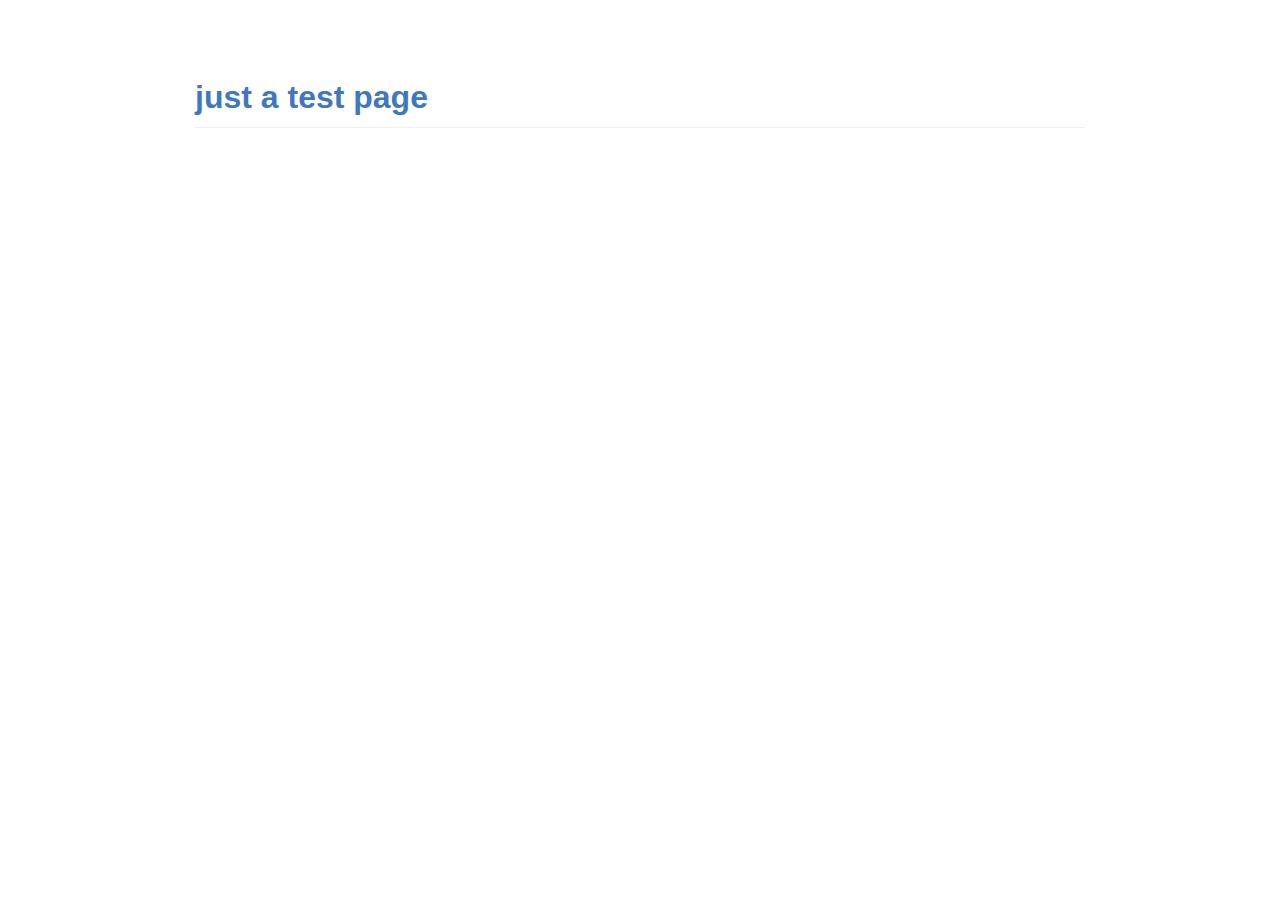
<file: index.html>
<!DOCTYPE html PUBLIC "-//W3C//DTD XHTML 1.0 Transitional//EN" "http://www.w3.org/TR/xhtml1/DTD/xhtml1-transitional.dtd">
<html xmlns="http://www.w3.org/1999/xhtml">
<head>
  <meta http-equiv="Content-Type" content="text/html; charset=utf-8" />
  <meta http-equiv="Content-Style-Type" content="text/css" />
  <meta name="generator" content="pandoc" />
  <title></title>
  <style type="text/css">code{white-space: pre;}</style>
  <link rel="stylesheet" href="style.css" type="text/css" />
</head>
<body>
<article class="markdown-body">
<style>
    .markdown-body {
        box-sizing: border-box;
        min-width: 200px;
        max-width: 980px;
        margin: 0 auto;
        padding: 45px;
    }
</style>
<h1 id="just-a-test-page"><a href="tmp.html">just a test page</a></h1>
</article>
</body>
</html>
</file>
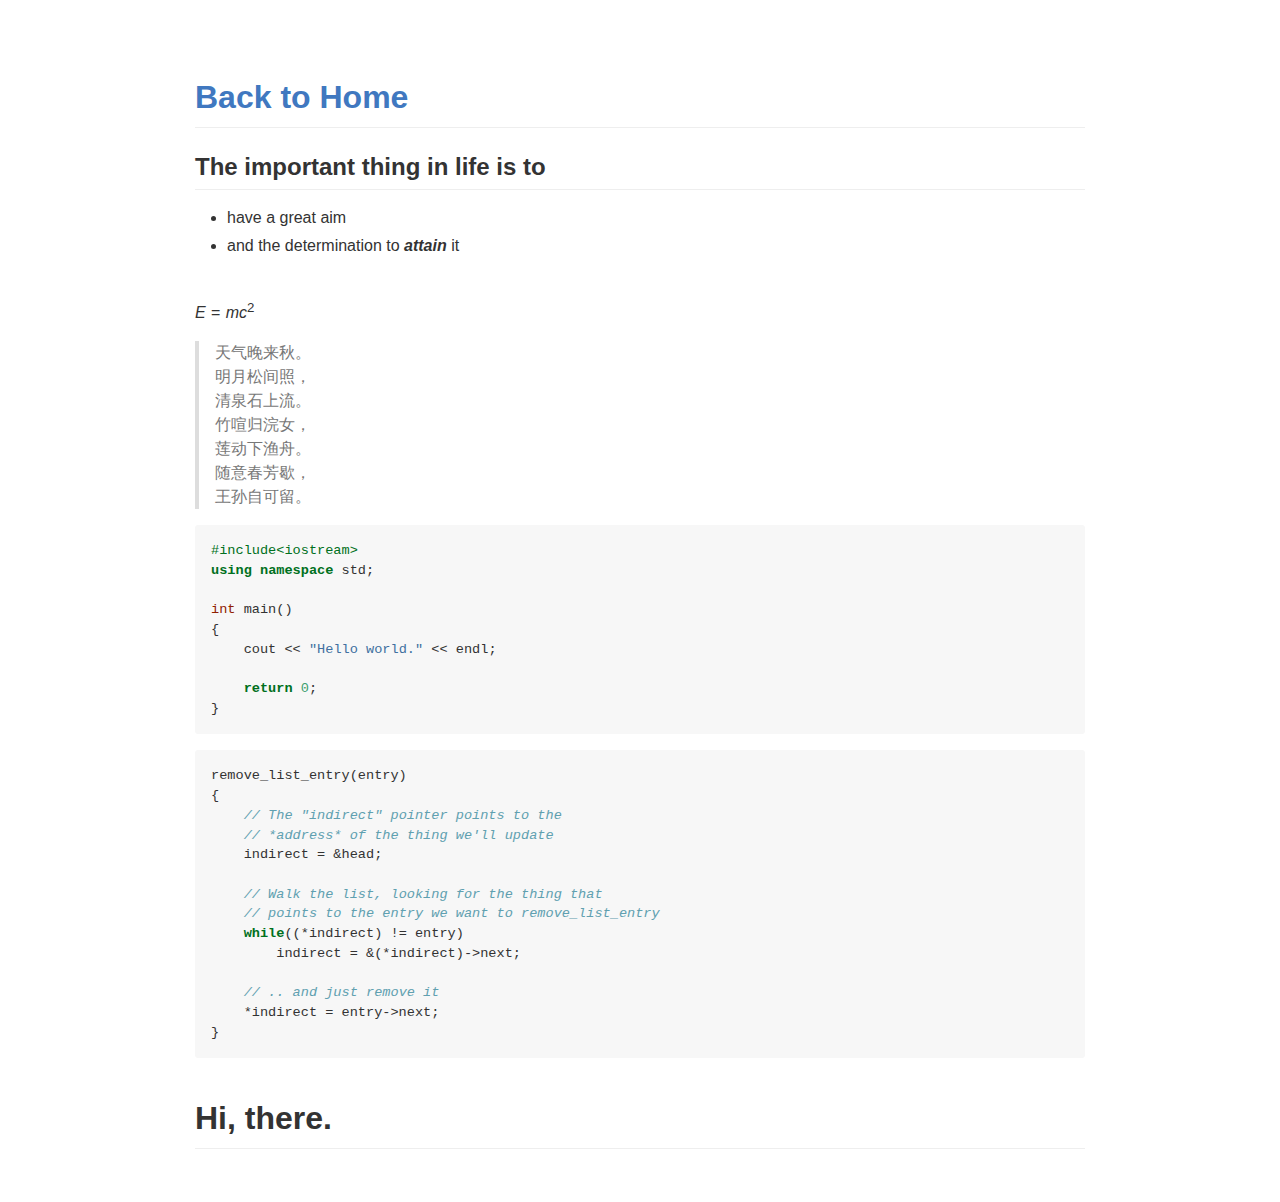
<file: tmp.html>
<!DOCTYPE html PUBLIC "-//W3C//DTD XHTML 1.0 Transitional//EN" "http://www.w3.org/TR/xhtml1/DTD/xhtml1-transitional.dtd">
<html xmlns="http://www.w3.org/1999/xhtml">
<head>
  <meta http-equiv="Content-Type" content="text/html; charset=utf-8" />
  <meta http-equiv="Content-Style-Type" content="text/css" />
  <meta name="generator" content="pandoc" />
  <title></title>
  <style type="text/css">code{white-space: pre;}</style>
  <style type="text/css">
div.sourceCode { overflow-x: auto; }
table.sourceCode, tr.sourceCode, td.lineNumbers, td.sourceCode {
  margin: 0; padding: 0; vertical-align: baseline; border: none; }
table.sourceCode { width: 100%; line-height: 100%; }
td.lineNumbers { text-align: right; padding-right: 4px; padding-left: 4px; color: #aaaaaa; border-right: 1px solid #aaaaaa; }
td.sourceCode { padding-left: 5px; }
code > span.kw { color: #007020; font-weight: bold; } /* Keyword */
code > span.dt { color: #902000; } /* DataType */
code > span.dv { color: #40a070; } /* DecVal */
code > span.bn { color: #40a070; } /* BaseN */
code > span.fl { color: #40a070; } /* Float */
code > span.ch { color: #4070a0; } /* Char */
code > span.st { color: #4070a0; } /* String */
code > span.co { color: #60a0b0; font-style: italic; } /* Comment */
code > span.ot { color: #007020; } /* Other */
code > span.al { color: #ff0000; font-weight: bold; } /* Alert */
code > span.fu { color: #06287e; } /* Function */
code > span.er { color: #ff0000; font-weight: bold; } /* Error */
code > span.wa { color: #60a0b0; font-weight: bold; font-style: italic; } /* Warning */
code > span.cn { color: #880000; } /* Constant */
code > span.sc { color: #4070a0; } /* SpecialChar */
code > span.vs { color: #4070a0; } /* VerbatimString */
code > span.ss { color: #bb6688; } /* SpecialString */
code > span.im { } /* Import */
code > span.va { color: #19177c; } /* Variable */
code > span.cf { color: #007020; font-weight: bold; } /* ControlFlow */
code > span.op { color: #666666; } /* Operator */
code > span.bu { } /* BuiltIn */
code > span.ex { } /* Extension */
code > span.pp { color: #bc7a00; } /* Preprocessor */
code > span.at { color: #7d9029; } /* Attribute */
code > span.do { color: #ba2121; font-style: italic; } /* Documentation */
code > span.an { color: #60a0b0; font-weight: bold; font-style: italic; } /* Annotation */
code > span.cv { color: #60a0b0; font-weight: bold; font-style: italic; } /* CommentVar */
code > span.in { color: #60a0b0; font-weight: bold; font-style: italic; } /* Information */
  </style>
  <link rel="stylesheet" href="style.css" type="text/css" />
</head>
<body>
<article class="markdown-body">
<style>
    .markdown-body {
        box-sizing: border-box;
        min-width: 200px;
        max-width: 980px;
        margin: 0 auto;
        padding: 45px;
    }
</style>
<h1 id="back-to-home"><a href="index.html">Back to Home</a></h1>
<h2 id="the-important-thing-in-life-is-to">The important thing in life is to</h2>
<ul>
<li>have a great aim</li>
<li>and the determination to <strong><em>attain</em></strong> it</li>
</ul>
<p><br /><span class="math display"><em>E</em> = <em>m</em><em>c</em><sup>2</sup></span><br /></p>
<blockquote>
<p>天气晚来秋。<br />
明月松间照，<br />
清泉石上流。<br />
竹喧归浣女，<br />
莲动下渔舟。<br />
随意春芳歇，<br />
王孙自可留。</p>
</blockquote>
<div class="sourceCode"><pre class="sourceCode cpp"><code class="sourceCode cpp"><span class="ot">#include&lt;iostream&gt;</span>
<span class="kw">using</span> <span class="kw">namespace</span> std;

<span class="dt">int</span> main()
{
    cout &lt;&lt; <span class="st">&quot;Hello world.&quot;</span> &lt;&lt; endl;
    
    <span class="kw">return</span> <span class="dv">0</span>;
}</code></pre></div>
<div class="sourceCode"><pre class="sourceCode c"><code class="sourceCode c">remove_list_entry(entry)
{
    <span class="co">// The &quot;indirect&quot; pointer points to the </span>
    <span class="co">// *address* of the thing we&#39;ll update</span>
    indirect = &amp;head;

    <span class="co">// Walk the list, looking for the thing that </span>
    <span class="co">// points to the entry we want to remove_list_entry</span>
    <span class="kw">while</span>((*indirect) != entry)
        indirect = &amp;(*indirect)-&gt;next;

    <span class="co">// .. and just remove it</span>
    *indirect = entry-&gt;next;
}</code></pre></div>
<h1 id="hi-there.">Hi, there.</h1>
</article>
</body>
</html>
</file>
<file: style.css>
@font-face {
  font-family: octicons-link;
  src: url([data-uri]) format('woff');
}

.markdown-body {
  -ms-text-size-adjust: 100%;
  -webkit-text-size-adjust: 100%;
  line-height: 1.5;
  color: #333;
  font-family: -apple-system, BlinkMacSystemFont, "Segoe UI", Roboto, Helvetica, Arial, sans-serif, "Apple Color Emoji", "Segoe UI Emoji", "Segoe UI Symbol";
  font-size: 16px;
  line-height: 1.5;
  word-wrap: break-word;
}

.markdown-body .pl-c {
  color: #969896;
}

.markdown-body .pl-c1,
.markdown-body .pl-s .pl-v {
  color: #0086b3;
}

.markdown-body .pl-e,
.markdown-body .pl-en {
  color: #795da3;
}

.markdown-body .pl-smi,
.markdown-body .pl-s .pl-s1 {
  color: #333;
}

.markdown-body .pl-ent {
  color: #63a35c;
}

.markdown-body .pl-k {
  color: #a71d5d;
}

.markdown-body .pl-s,
.markdown-body .pl-pds,
.markdown-body .pl-s .pl-pse .pl-s1,
.markdown-body .pl-sr,
.markdown-body .pl-sr .pl-cce,
.markdown-body .pl-sr .pl-sre,
.markdown-body .pl-sr .pl-sra {
  color: #183691;
}

.markdown-body .pl-v {
  color: #ed6a43;
}

.markdown-body .pl-id {
  color: #b52a1d;
}

.markdown-body .pl-ii {
  color: #f8f8f8;
  background-color: #b52a1d;
}

.markdown-body .pl-sr .pl-cce {
  font-weight: bold;
  color: #63a35c;
}

.markdown-body .pl-ml {
  color: #693a17;
}

.markdown-body .pl-mh,
.markdown-body .pl-mh .pl-en,
.markdown-body .pl-ms {
  font-weight: bold;
  color: #1d3e81;
}

.markdown-body .pl-mq {
  color: #008080;
}

.markdown-body .pl-mi {
  font-style: italic;
  color: #333;
}

.markdown-body .pl-mb {
  font-weight: bold;
  color: #333;
}

.markdown-body .pl-md {
  color: #bd2c00;
  background-color: #ffecec;
}

.markdown-body .pl-mi1 {
  color: #55a532;
  background-color: #eaffea;
}

.markdown-body .pl-mdr {
  font-weight: bold;
  color: #795da3;
}

.markdown-body .pl-mo {
  color: #1d3e81;
}

.markdown-body .octicon {
  display: inline-block;
  vertical-align: text-top;
  fill: currentColor;
}

.markdown-body a {
  background-color: transparent;
  -webkit-text-decoration-skip: objects;
}

.markdown-body a:active,
.markdown-body a:hover {
  outline-width: 0;
}

.markdown-body strong {
  font-weight: inherit;
}

.markdown-body strong {
  font-weight: bolder;
}

.markdown-body h1 {
  font-size: 2em;
  margin: 0.67em 0;
}

.markdown-body img {
  border-style: none;
}

.markdown-body svg:not(:root) {
  overflow: hidden;
}

.markdown-body code,
.markdown-body kbd,
.markdown-body pre {
  font-family: monospace, monospace;
  font-size: 1em;
}

.markdown-body hr {
  box-sizing: content-box;
  height: 0;
  overflow: visible;
}

.markdown-body input {
  font: inherit;
  margin: 0;
}

.markdown-body input {
  overflow: visible;
}

.markdown-body button:-moz-focusring,
.markdown-body [type="button"]:-moz-focusring,
.markdown-body [type="reset"]:-moz-focusring,
.markdown-body [type="submit"]:-moz-focusring {
  outline: 1px dotted ButtonText;
}

.markdown-body [type="checkbox"] {
  box-sizing: border-box;
  padding: 0;
}

.markdown-body * {
  box-sizing: border-box;
}

.markdown-body input {
  font-family: inherit;
  font-size: inherit;
  line-height: inherit;
}

.markdown-body a {
  color: #4078c0;
  text-decoration: none;
}

.markdown-body a:hover,
.markdown-body a:active {
  text-decoration: underline;
}

.markdown-body strong {
  font-weight: 600;
}

.markdown-body hr {
  height: 0;
  margin: 15px 0;
  overflow: hidden;
  background: transparent;
  border: 0;
  border-bottom: 1px solid #ddd;
}

.markdown-body hr::before {
  display: table;
  content: "";
}

.markdown-body hr::after {
  display: table;
  clear: both;
  content: "";
}

.markdown-body table {
  border-spacing: 0;
  border-collapse: collapse;
}

.markdown-body td,
.markdown-body th {
  padding: 0;
}

.markdown-body h1,
.markdown-body h2,
.markdown-body h3,
.markdown-body h4,
.markdown-body h5,
.markdown-body h6 {
  margin-top: 0;
  margin-bottom: 0;
}

.markdown-body h1 {
  font-size: 32px;
  font-weight: 600;
}

.markdown-body h2 {
  font-size: 24px;
  font-weight: 600;
}

.markdown-body h3 {
  font-size: 20px;
  font-weight: 600;
}

.markdown-body h4 {
  font-size: 16px;
  font-weight: 600;
}

.markdown-body h5 {
  font-size: 14px;
  font-weight: 600;
}

.markdown-body h6 {
  font-size: 12px;
  font-weight: 600;
}

.markdown-body p {
  margin-top: 0;
  margin-bottom: 10px;
}

.markdown-body blockquote {
  margin: 0;
}

.markdown-body ul,
.markdown-body ol {
  padding-left: 0;
  margin-top: 0;
  margin-bottom: 0;
}

.markdown-body ol ol,
.markdown-body ul ol {
  list-style-type: lower-roman;
}

.markdown-body ul ul ol,
.markdown-body ul ol ol,
.markdown-body ol ul ol,
.markdown-body ol ol ol {
  list-style-type: lower-alpha;
}

.markdown-body dd {
  margin-left: 0;
}

.markdown-body code {
  font-family: Consolas, "Liberation Mono", Menlo, Courier, monospace;
  font-size: 12px;
}

.markdown-body pre {
  margin-top: 0;
  margin-bottom: 0;
  font: 12px Consolas, "Liberation Mono", Menlo, Courier, monospace;
}

.markdown-body .octicon {
  vertical-align: text-bottom;
}

.markdown-body input {
  -webkit-font-feature-settings: "liga" 0;
  font-feature-settings: "liga" 0;
}

.markdown-body .form-select::-ms-expand {
  opacity: 0;
}

.markdown-body::before {
  display: table;
  content: "";
}

.markdown-body::after {
  display: table;
  clear: both;
  content: "";
}

.markdown-body>*:first-child {
  margin-top: 0 !important;
}

.markdown-body>*:last-child {
  margin-bottom: 0 !important;
}

.markdown-body a:not([href]) {
  color: inherit;
  text-decoration: none;
}

.markdown-body .anchor {
  float: left;
  padding-right: 4px;
  margin-left: -20px;
  line-height: 1;
}

.markdown-body .anchor:focus {
  outline: none;
}

.markdown-body p,
.markdown-body blockquote,
.markdown-body ul,
.markdown-body ol,
.markdown-body dl,
.markdown-body table,
.markdown-body pre {
  margin-top: 0;
  margin-bottom: 16px;
}

.markdown-body hr {
  height: 0.25em;
  padding: 0;
  margin: 24px 0;
  background-color: #e7e7e7;
  border: 0;
}

.markdown-body blockquote {
  padding: 0 1em;
  color: #777;
  border-left: 0.25em solid #ddd;
}

.markdown-body blockquote>:first-child {
  margin-top: 0;
}

.markdown-body blockquote>:last-child {
  margin-bottom: 0;
}

.markdown-body kbd {
  display: inline-block;
  padding: 3px 5px;
  font-size: 11px;
  line-height: 10px;
  color: #555;
  vertical-align: middle;
  background-color: #fcfcfc;
  border: solid 1px #ccc;
  border-bottom-color: #bbb;
  border-radius: 3px;
  box-shadow: inset 0 -1px 0 #bbb;
}

.markdown-body h1,
.markdown-body h2,
.markdown-body h3,
.markdown-body h4,
.markdown-body h5,
.markdown-body h6 {
  margin-top: 24px;
  margin-bottom: 16px;
  font-weight: 600;
  line-height: 1.25;
}

.markdown-body h1 .octicon-link,
.markdown-body h2 .octicon-link,
.markdown-body h3 .octicon-link,
.markdown-body h4 .octicon-link,
.markdown-body h5 .octicon-link,
.markdown-body h6 .octicon-link {
  color: #000;
  vertical-align: middle;
  visibility: hidden;
}

.markdown-body h1:hover .anchor,
.markdown-body h2:hover .anchor,
.markdown-body h3:hover .anchor,
.markdown-body h4:hover .anchor,
.markdown-body h5:hover .anchor,
.markdown-body h6:hover .anchor {
  text-decoration: none;
}

.markdown-body h1:hover .anchor .octicon-link,
.markdown-body h2:hover .anchor .octicon-link,
.markdown-body h3:hover .anchor .octicon-link,
.markdown-body h4:hover .anchor .octicon-link,
.markdown-body h5:hover .anchor .octicon-link,
.markdown-body h6:hover .anchor .octicon-link {
  visibility: visible;
}

.markdown-body h1 {
  padding-bottom: 0.3em;
  font-size: 2em;
  border-bottom: 1px solid #eee;
}

.markdown-body h2 {
  padding-bottom: 0.3em;
  font-size: 1.5em;
  border-bottom: 1px solid #eee;
}

.markdown-body h3 {
  font-size: 1.25em;
}

.markdown-body h4 {
  font-size: 1em;
}

.markdown-body h5 {
  font-size: 0.875em;
}

.markdown-body h6 {
  font-size: 0.85em;
  color: #777;
}

.markdown-body ul,
.markdown-body ol {
  padding-left: 2em;
}

.markdown-body ul ul,
.markdown-body ul ol,
.markdown-body ol ol,
.markdown-body ol ul {
  margin-top: 0;
  margin-bottom: 0;
}

.markdown-body li>p {
  margin-top: 16px;
}

.markdown-body li+li {
  margin-top: 0.25em;
}

.markdown-body dl {
  padding: 0;
}

.markdown-body dl dt {
  padding: 0;
  margin-top: 16px;
  font-size: 1em;
  font-style: italic;
  font-weight: bold;
}

.markdown-body dl dd {
  padding: 0 16px;
  margin-bottom: 16px;
}

.markdown-body table {
  display: block;
  width: 100%;
  overflow: auto;
  word-break: normal;
  word-break: keep-all;
}

.markdown-body table th {
  font-weight: bold;
}

.markdown-body table th,
.markdown-body table td {
  padding: 6px 13px;
  border: 1px solid #ddd;
}

.markdown-body table tr {
  background-color: #fff;
  border-top: 1px solid #ccc;
}

.markdown-body table tr:nth-child(2n) {
  background-color: #f8f8f8;
}

.markdown-body img {
  max-width: 100%;
  box-sizing: content-box;
  background-color: #fff;
}

.markdown-body code {
  padding: 0;
  padding-top: 0.2em;
  padding-bottom: 0.2em;
  margin: 0;
  font-size: 85%;
  background-color: rgba(0,0,0,0.04);
  border-radius: 3px;
}

.markdown-body code::before,
.markdown-body code::after {
  letter-spacing: -0.2em;
  content: "\00a0";
}

.markdown-body pre {
  word-wrap: normal;
}

.markdown-body pre>code {
  padding: 0;
  margin: 0;
  font-size: 100%;
  word-break: normal;
  white-space: pre;
  background: transparent;
  border: 0;
}

.markdown-body .highlight {
  margin-bottom: 16px;
}

.markdown-body .highlight pre {
  margin-bottom: 0;
  word-break: normal;
}

.markdown-body .highlight pre,
.markdown-body pre {
  padding: 16px;
  overflow: auto;
  font-size: 85%;
  line-height: 1.45;
  background-color: #f7f7f7;
  border-radius: 3px;
}

.markdown-body pre code {
  display: inline;
  max-width: auto;
  padding: 0;
  margin: 0;
  overflow: visible;
  line-height: inherit;
  word-wrap: normal;
  background-color: transparent;
  border: 0;
}

.markdown-body pre code::before,
.markdown-body pre code::after {
  content: normal;
}

.markdown-body .pl-0 {
  padding-left: 0 !important;
}

.markdown-body .pl-1 {
  padding-left: 3px !important;
}

.markdown-body .pl-2 {
  padding-left: 6px !important;
}

.markdown-body .pl-3 {
  padding-left: 12px !important;
}

.markdown-body .pl-4 {
  padding-left: 24px !important;
}

.markdown-body .pl-5 {
  padding-left: 36px !important;
}

.markdown-body .pl-6 {
  padding-left: 48px !important;
}

.markdown-body .full-commit .btn-outline:not(:disabled):hover {
  color: #4078c0;
  border: 1px solid #4078c0;
}

.markdown-body kbd {
  display: inline-block;
  padding: 3px 5px;
  font: 11px Consolas, "Liberation Mono", Menlo, Courier, monospace;
  line-height: 10px;
  color: #555;
  vertical-align: middle;
  background-color: #fcfcfc;
  border: solid 1px #ccc;
  border-bottom-color: #bbb;
  border-radius: 3px;
  box-shadow: inset 0 -1px 0 #bbb;
}

.markdown-body :checked+.radio-label {
  position: relative;
  z-index: 1;
  border-color: #4078c0;
}

.markdown-body .task-list-item {
  list-style-type: none;
}

.markdown-body .task-list-item+.task-list-item {
  margin-top: 3px;
}

.markdown-body .task-list-item input {
  margin: 0 0.2em 0.25em -1.6em;
  vertical-align: middle;
}

.markdown-body hr {
  border-bottom-color: #eee;
}
</file>
